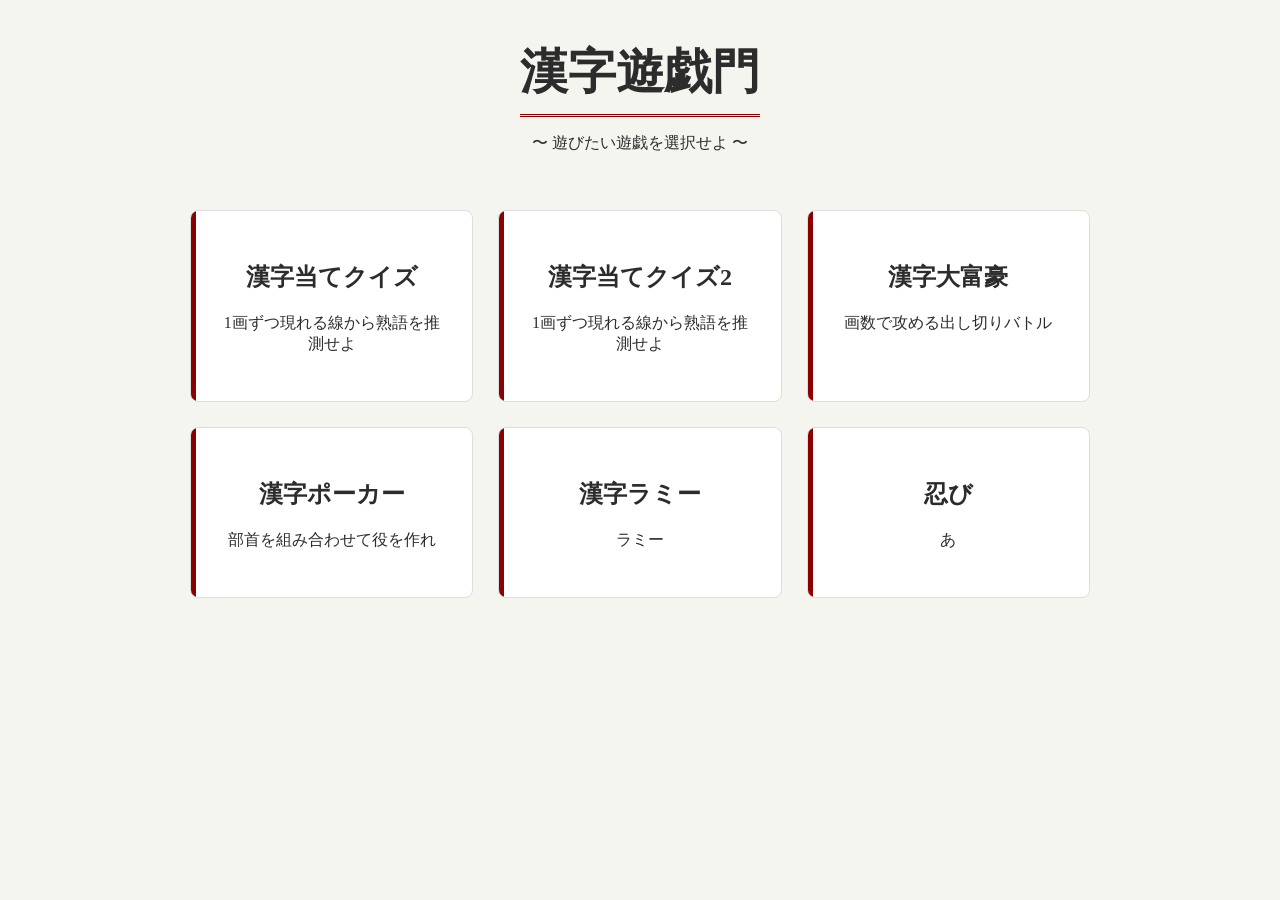
<file: index.html>
<!DOCTYPE html>
<html lang="ja">
<head>
    <meta charset="UTF-8">
    <title>漢字遊戯門</title>
    <link rel="stylesheet" href="style.css">
</head>
<body>
    <header>
        <h1>漢字遊戯門</h1>
        <p>〜 遊びたい遊戯を選択せよ 〜</p>
    </header>

    <main class="menu">
        <div class="card" onclick="location.href='games/kanji-quiz/index.html'">
            <h2>漢字当てクイズ</h2>
            <p>1画ずつ現れる線から熟語を推測せよ</p>
        </div>

        <div class="card" onclick="location.href='games/kanji-quiz2/index.html'">
            <h2>漢字当てクイズ2</h2>
            <p>1画ずつ現れる線から熟語を推測せよ</p>
        </div>

        <div class="card" onclick="location.href='games/daifugo/index.html'">
            <h2>漢字大富豪</h2>
            <p>画数で攻める出し切りバトル</p>
        </div>
        
        <div class="card" onclick="location.href='games/poker/index.html'">
            <h2>漢字ポーカー</h2>
            <p>部首を組み合わせて役を作れ</p>
        </div>
    
        <div class="card" onclick="location.href='games/rummy/index.html'">
            <h2>漢字ラミー</h2>
            <p>ラミー</p>
        </div>

        <div class="card" onclick="location.href='games/shinobi-iroha/index.html'">
            <h2>忍び</h2>
            <p>あ</p>
        </div>

    </main>
</body>
</html>
</file>
<file: style.css>
:root {
    --bg-color: #f5f5f0;
    --primary-color: #8b0000; /* 深緋（こきひ） */
    --text-color: #2c2c2c;
    --accent-color: #d4af37; /* 金色 */
}

body {
    background-color: var(--bg-color);
    color: var(--text-color);
    font-family: "Sawarabi Mincho", "Noto Serif JP", serif;
    margin: 0;
    display: flex;
    flex-direction: column;
    align-items: center;
}

header {
    padding: 40px 0;
    text-align: center;
}

h1 {
    font-size: 3rem;
    margin: 0;
    border-bottom: 3px double var(--primary-color);
    padding-bottom: 10px;
}

/* メニューカードのレイアウト */
.menu {
    display: grid;
    grid-template-columns: repeat(auto-fit, minmax(280px, 1fr));
    gap: 25px;
    width: 90%;
    max-width: 900px;
}

.card {
    background: white;
    border: 1px solid #ddd;
    border-radius: 8px;
    padding: 30px;
    text-align: center;
    cursor: pointer;
    transition: 0.3s;
    position: relative;
    overflow: hidden;
}

.card::before {
    content: "";
    position: absolute;
    top: 0; left: 0;
    width: 5px; height: 100%;
    background: var(--primary-color);
}

.card:hover {
    transform: translateY(-5px);
    box-shadow: 0 10px 20px rgba(0,0,0,0.1);
    border-color: var(--primary-color);
}

/* 入力・ボタンの共通スタイル */
input[type="text"] {
    padding: 10px;
    font-size: 1.1rem;
    border: 2px solid #ccc;
    border-radius: 4px;
    margin: 10px 0;
}

button {
    background-color: var(--primary-color);
    color: white;
    border: none;
    padding: 10px 20px;
    font-size: 1.1rem;
    cursor: pointer;
    border-radius: 4px;
}

button:hover {
    background-color: #a00000;
}
</file>
